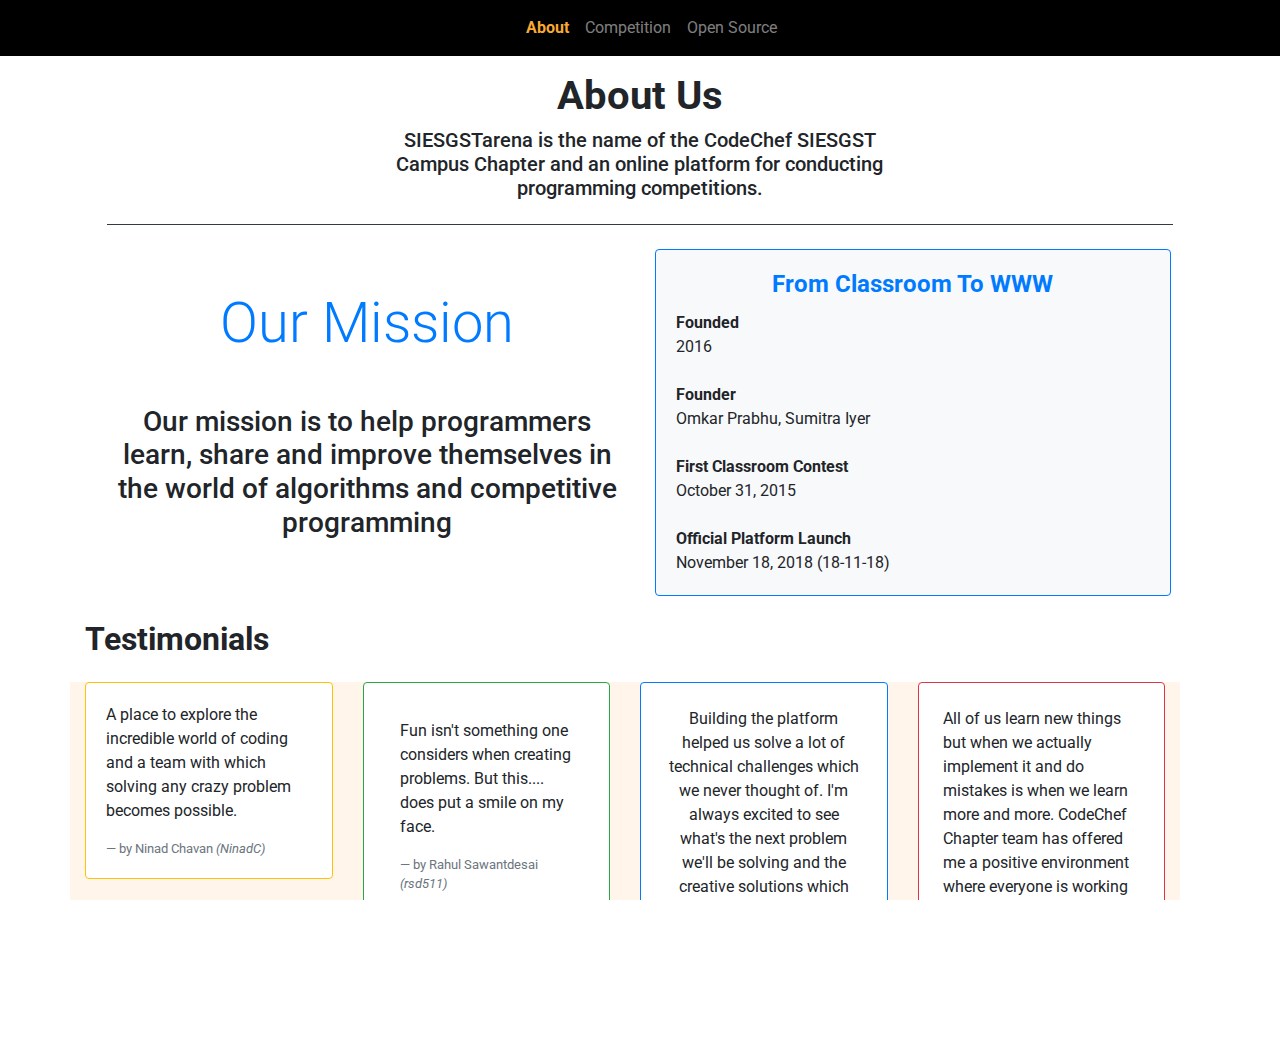
<file: about.html>
<!DOCTYPE html>
<html lang="en">
<head>
    <meta charset="UTF-8">
    <meta name="viewport" content="width=device-width, initial-scale=1.0">
    <link rel="stylesheet" href="https://maxcdn.bootstrapcdn.com/bootstrap/4.0.0/css/bootstrap.min.css" integrity="sha384-Gn5384xqQ1aoWXA+058RXPxPg6fy4IWvTNh0E263XmFcJlSAwiGgFAW/dAiS6JXm" crossorigin="anonymous">
    <script src="https://code.jquery.com/jquery-3.1.1.slim.min.js" integrity="sha384-A7FZj7v+d/sdmMqp/nOQwliLvUsJfDHW+k9Omg/a/EheAdgtzNs3hpfag6Ed950n" crossorigin="anonymous"></script>
    <script src="https://maxcdn.bootstrapcdn.com/bootstrap/4.0.0/js/bootstrap.min.js" integrity="sha384-JZR6Spejh4U02d8jOt6vLEHfe/JQGiRRSQQxSfFWpi1MquVdAyjUar5+76PVCmYl" crossorigin="anonymous"></script>
    <link rel="stylesheet" href="https://cdnjs.cloudflare.com/ajax/libs/font-awesome/4.7.0/css/font-awesome.min.css">
    <link rel="stylesheet" type="text/css" href="./about.css">
    <title>SIESGSTarena</title>
    <style>
         @media screen and (min-width: 1200px) {
            .pos {
                padding-left: 433px;
            }
        }
        @media screen and (min-width: 1000px) and (max-width: 1199px) {
            .pos {
                padding-left: 310px;
            }
        }
    </style>
</head>
<body style="padding-top: 40px;">
    <nav class="navbar navbar-dark navbar-expand-sm fixed-top" style="background-color: black;">
        <div class="container">
            <button class="navbar-toggler" type="button" data-toggle="collapse" data-target="#Navbar">
                <span class="navbar-toggler-icon" style="color: floralwhite;"></span>
            </button><span></span>
            <div class="collapse navbar-collapse pos" id="Navbar">
                <ul class="navbar-nav mr-auto">
                    <li class="nav-item active"><a class="nav-link" href="#"><span
                                style="color: #F9AA33;"><b>About</b></span></a></li>
                    <li class="nav-item"><a class="nav-link" href="./competition.html"><span
                                >Competition</span></a></li>
                    <li class="nav-item"><a class="nav-link" href="./openSource.html"><span
                                >Open Source</span></a></li>
                </ul>
            </div>
        </div>
    </nav>
    <div class="row mt-2">
        <div class="col-lg-12 text-center mt-4">
            <h1 class="font-weight-bold">About Us</h1>
        </div>
        <div class="col-lg-5 mb-3 text-center mx-auto">
            <h5>SIESGSTarena is the name of the CodeChef SIESGST Campus Chapter 
                and an online platform for conducting programming competitions.</h5>
        </div>
    </div>
    <div class="border-top border-dark col col-lg-10 mx-auto"></div>
    <div class="row my-4">
        <div class="col-lg-5 align-self-center  offset-lg-1">
            <h1 class="display-4 text-center text-primary">Our Mission</h1> 
            <br>
            <p class="font-weight-bold" id="mission">
                <h3 class="text-center">Our mission is to help programmers learn, 
                share and improve themselves in the world 
                of algorithms and competitive programming</h3>
            </p>
        </div>
        <div class="col-lg-5 align-self-center">
            <div class="card bg-light border-primary">
                <div class="card-body">
                    <h4 class="card-title text-center font-weight-bold text-primary">From Classroom To WWW</h4>
                    <span class="font-weight-bold">Founded</span>
                    <br>
                    2016
                    <br><br>
                    <span class="font-weight-bold">Founder</span>
                    <br>
                    Omkar Prabhu, Sumitra Iyer
                    <br><br>
                    <span class="font-weight-bold">First Classroom Contest</span>
                    <br>
                    October 31, 2015
                    <br><br>
                    <span class="font-weight-bold">Official Platform Launch</span>
                    <br>
                    November 18, 2018 (18-11-18) 
                </div>
            </div>
        </div>
    </div>
    <div class="container my-4">
        <h2 class="font-weight-bold">Testimonials</h2>
        <div class="row flex-row flex-nowrap my-4" id="box">
            <div class="col col-sm-6 col-md-4 col-lg-3">
                <div class="card border-warning">
                    <blockquote class="blockquote mb-0 card-body">
                      <p>A place to explore the incredible world of coding and a team with which solving any crazy problem becomes possible.</p>
                      <footer class="blockquote-footer"><small class="text-muted"></small>by Ninad Chavan<em> (NinadC)</em></footer>
                   </blockquote>
                </div>
            </div>
            <div class="col col-sm-6 col-md-4 col-lg-3">
                <div class="card pad-2 p-3 border-success">
                    <blockquote class="blockquote mb-0 card-body">
                       <p>Fun isn't something one considers when creating problems. But this.... does put a smile on my face.</p>
                       <footer class="blockquote-footer"><small class="text-muted"></small>by Rahul Sawantdesai<em> (rsd511)</em></footer>
                    </blockquote>
                 </div>
            </div>
            <div class="col col-sm-6 col-md-4 col-lg-3">
                <div class="card border-primary text-center p-4">
                    <blockquote class="blockquote mb-0"></blockquote>
                    <p>Building the platform helped us solve a lot of technical challenges which we never thought of. I'm always excited to see what's the next problem we'll be solving and the creative solutions which comes with it.</p>
                    <footer class="blockquote-footer"><small></small>by Omkar Prabhu<em> (prabhuomkar)</em></footer>
                 </div>
            </div>
            <div class="col col-sm-6 col-md-4 col-lg-3">
                <div class="card p-1 border-danger">
                    <blockquote class="blockquote mb-0 card-body">
                       <p>All of us learn new things but when we actually implement it and do mistakes is when we learn more and more. CodeChef Chapter team has offered me a positive environment where everyone is working with passion towards perfecting a work.</p>
                       <footer class="blockquote-footer"><small class="text-muted"></small>by Shambhavi Sudarsan<em> (shambhavi)</em></footer>
                    </blockquote>
                 </div>
            </div>
            <div class="col col-sm-6 col-md-4 col-lg-3">
                <div class="card border-success">
                    <blockquote class="blockquote mb-0 card-body">
                       <p>Every puzzle has a solution , every question has an answer, the real puzzle lies in speed, and the real question is in your head. Can I solve this?</p>
                       <footer class="blockquote-footer"><small class="text-muted"></small>by Harsh Agrawal<em> (harshagr18))</em></footer>
                    </blockquote>
                 </div>
            </div>
            <div class="col col-sm-6 col-md-4 col-lg-3">
                <div class="card border-warning">
                    <blockquote class="blockquote mb-0 card-body">
                      <p>A battleground where you contend to conquer, with a lot to Learn, Run and Debug...</p>
                      <footer class="blockquote-footer"><small class="text-muted"></small>by Cibin Chandrashekhar<em> (NinadC)</em></footer>
                   </blockquote>
                </div>
            </div>
        </div>
    </div>
</body>
</html>
</file>
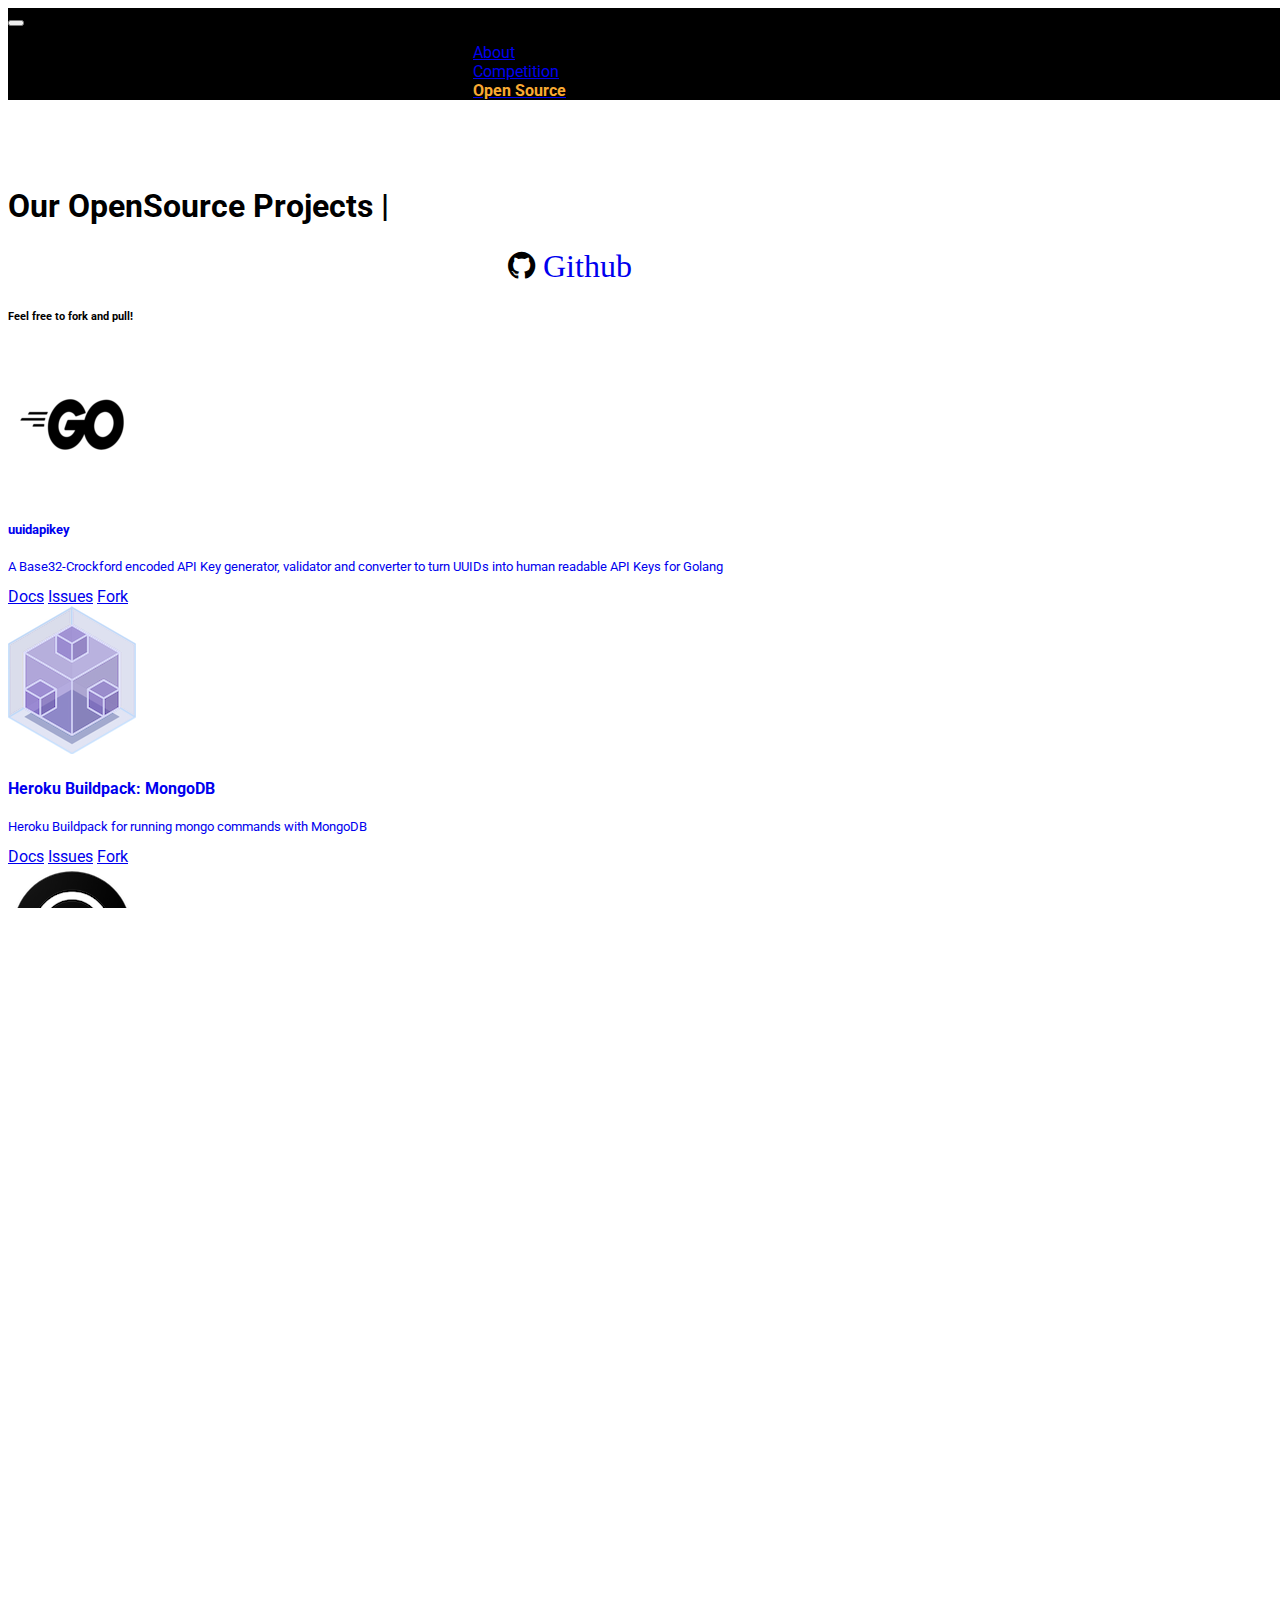
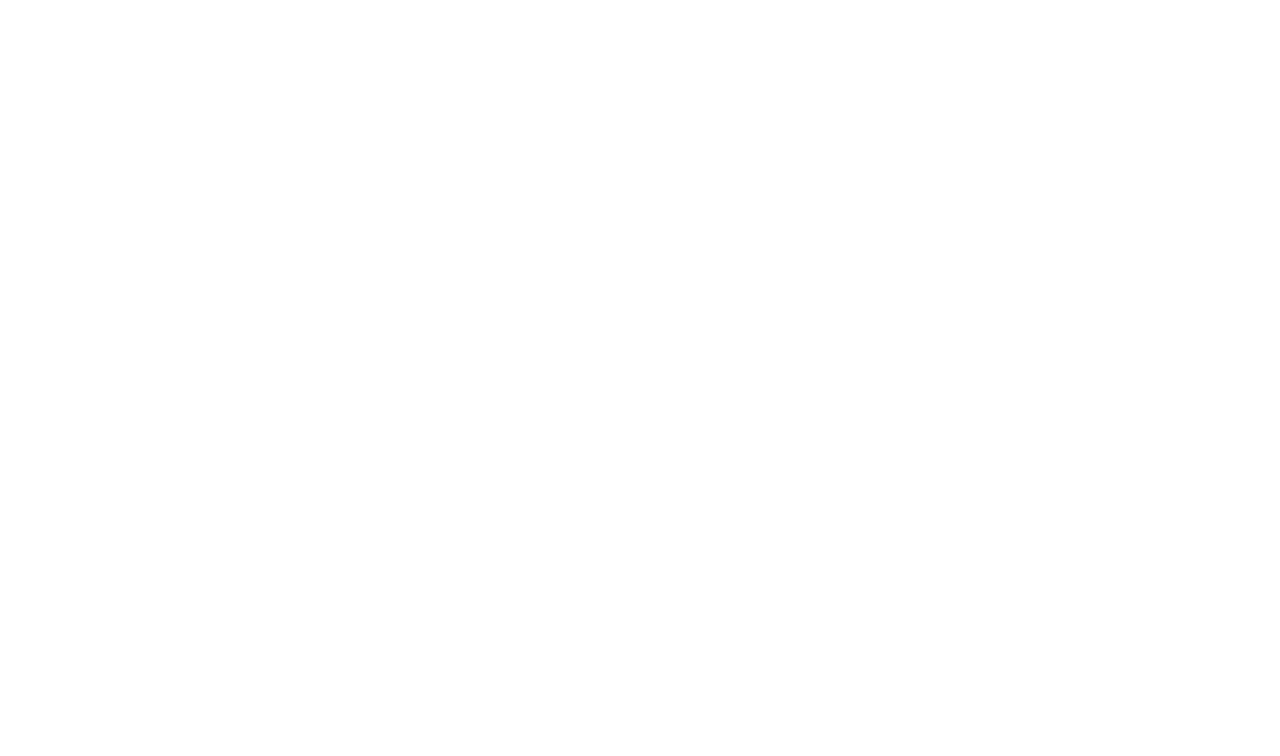
<file: openSource.html>
<!DOCTYPE html>
<html lang="en">
<head>
    <meta charset="UTF-8">
    <meta name="viewport" content="width=device-width, initial-scale=1.0">
    <title>SIESGSTarena</title>
    <link rel="stylesheet" href="https://stackpath.bootstrapcdn.com/bootstrap/4.5.0/css/bootstrap.min.css"
        integrity="sha384-9aIt2nRpC12Uk9gS9baDl411NQApFmC26EwAOH8WgZl5MYYxFfc+NcPb1dKGj7Sk" crossorigin="anonymous">
    <link rel="stylesheet" href="https://stackpath.bootstrapcdn.com/font-awesome/4.7.0/css/font-awesome.min.css">
    <link rel="stylesheet" href="https://unpkg.com/aos@next/dist/aos.css" />
    <style>
        @media screen and (min-width: 1200px) {
            .pos {
                padding-left: 425px;
            }
        }

        @media screen and (min-width: 1000px) and (max-width: 1199px) {
            .pos {
                padding-left: 310px;
            }
        }
    </style>
    <style>
        @import url('https://fonts.googleapis.com/css?family=Roboto&display=swap');
        @import url('https://fonts.googleapis.com/css?family=Recursive&display=swap');
    
        html,
        body {
          height: 100%;
          width: 100%;
          font-family: 'Roboto', sans-serif;
          overflow-x: hidden;
        }
    
        p {
          font-size: 0.8rem;
        }
      </style>
</head>
<body>
    <nav class="navbar navbar-dark navbar-expand-sm fixed-top" style="background-color: black;">
        <div class="container">
            <button class="navbar-toggler" type="button" data-toggle="collapse" data-target="#Navbar">
                <span class="navbar-toggler-icon" style="color: floralwhite;"></span>
            </button><span></span>
            <div class="collapse navbar-collapse pos" id="Navbar">
                <ul class="navbar-nav mr-auto">
                    <li class="nav-item"><a class="nav-link" href="./about.html"><span 
                                class="">About</span></a></li>
                    <li class="nav-item"><a class="nav-link" href="./competition.html"><span
                                class="">Competition</span></a></li>
                    <li class="nav-item active"><a class="nav-link" href="#"><span
                                class="" style="color: #F9AA33;"><b>Open Source</b></span></a></li>
                </ul>
            </div>
        </div>
    </nav>

    <div class="container my-4" style="padding-top: 50px;">
      <div class="row">
        <h1>Our OpenSource Projects |</h1>
        <h1><i class="fa fa-github" aria-hidden="true" style="position: relative; left: 500px;">
          <a href="https://github.com/siesgstarena" style="text-decoration:none">Github</a>
        </i></h1>
      </div>
      <div class="row">
        <h6>Feel free to fork and pull!</h6>
      </div>
      <div class="row text-center">
      <div class="row my-4" id="box">
        <div class="col col-xs-12 col-sm-12 col-md-12 col-lg-3 offset-lg-2">
            <div class="card">
                <div class="card-body text-dark">
                  <a href="https://github.com/siesgstarena/uuidapikey" style="text-decoration:none">
                    <img src="./img/go.png" class="img-fluid">
                    <h5>uuidapikey</h5>
                    <p class="text-dark">A Base32-Crockford encoded API Key generator, validator and converter to turn UUIDs into human readable API Keys for Golang</p>
                  </a>
                  <div class="row">
                    <div class="col-lg-12">
                      <a href="https://github.com/siesgstarena/uuidapikey/blob/master/README.md" target="_blank" class="mr-3">Docs</a>
                      <a href="https://github.com/siesgstarena/uuidapikey/issues" target="_blank" class="mr-3">Issues</a>
                      <a href="https://github.com/siesgstarena/uuidapikey/fork" target="_blank">Fork</a>
                    </div>
                  </div>
               </div>
            </div>
        </div>
        <div class="col col-sm-12 col-md-12 col-lg-3">
          <div class="card">
              <div class="card-body text-dark">
                <a href="https://github.com/siesgstarena/heroku-buildpack-mongo" style="text-decoration:none">
                  <img src="./img/heroku.png" class="img-fluid">
                  <h4 class="mt-3">Heroku Buildpack: MongoDB</h4>
                  <p class="text-dark">Heroku Buildpack for running mongo commands with MongoDB</p>
                </a>
                <div class="row">
                  <div class="col-lg-12">
                    <a href="https://github.com/siesgstarena/heroku-buildpack-mongo/blob/master/README.md" target="_blank" class="mr-3">Docs</a>
                    <a href="https://github.com/siesgstarena/heroku-buildpack-mongo/issues" target="_blank" class="mr-3">Issues</a>
                    <a href="https://github.com/siesgstarena/heroku-buildpack-mongo/fork" target="_blank">Fork</a>
                  </div>
                </div>
             </div>
          </div>
      </div>
      <div class="col col-sm-12 col-md-12 col-lg-3">
        <div class="card">
            <div class="card-body text-dark">
              <a href="https://github.com/siesgstarena/epicentre" style="text-decoration:none">
                <img src="./img/epicenter.png" class="img-fluid mb-4">
                <h4 class="mt-3">Epicentre</h4>
                <p class="text-dark">Cloud Monitoring and Deployment Tool written in Typescript built by SIESGSTarena Platform Team</p>
              </a>
              <div class="row">
                <div class="col-lg-12">
                  <a href="https://github.com/siesgstarena/epicentre/blob/master/README.md" target="_blank" class="mr-3">Docs</a>
                  <a href="https://github.com/siesgstarena/epicentre/issues" target="_blank" class="mr-3">Issues</a>
                  <a href="https://github.com/siesgstarena/epicentre/fork" target="_blank">Fork</a>
                </div>
              </div>
           </div>
        </div>
      </div>
    </div>
    <div class="row">
      <div class="col col-sm-6 col-md-4 col-lg-3 offset-lg-3">
        <div class="card">
            <div class="card-body text-dark">
              <a href="https://github.com/siesgstarena/epicentre-android" style="text-decoration:none">
                <img src="./img/epicenter.png" class="img-fluid">
                <h4 claxss="mt-2">epicentre-android</h4>
                <p class="text-dark">Cloud Monitoring and Deployment Tool written in Typescript built by SIESGSTarena Platform Team</p>
              </a>
              <div class="row">
                <div class="col-lg-12">
                  <a href="https://github.com/siesgstarena/epicentre-android/blob/master/README.md" target="_blank" class="mr-3">Docs</a>
                  <a href="https://github.com/siesgstarena/epicentre-android/issues" target="_blank" class="mr-3">Issues</a>
                  <a href="https://github.com/siesgstarena/epicentre-android/fork" target="_blank">Fork</a>
                </div>
              </div>
           </div>
        </div>
      </div>
      <div class="col col-sm-6 col-md-4 col-lg-3">
        <div class="card">
            <div class="card-body text-dark">
              <a href="https://github.com/siesgstarena/Arena-2.0" style="text-decoration:none">
                <img src="./img/react.png" class="img-fluid">
                <h4>Arena-2.0</h4>
                <p class="text-dark">New frontend for SIESGSTarena built using React</p>
              </a>
              <div class="row">
                <div class="col-lg-12">
                  <a href="https://github.com/siesgstarena/Arena-2.0/blob/master/README.md" target="_blank" class="mr-3">Docs</a>
                  <a href="https://github.com/siesgstarena/Arena-2.0/issues" target="_blank" class="mr-3">Issues</a>
                  <a href="https://github.com/siesgstarena/Arena-2.0/fork" target="_blank">Fork</a>
                </div>
              </div>
           </div>
        </div>
      </div>
    </div>
  </div>
</body>
</html>
</file>
<file: about.css>
@import url('https://fonts.googleapis.com/css?family=Roboto&display=swap');

html,body{
    height: 100%;
    width: 100%;
    font-family: 'Roboto',sans-serif;
    overflow-x: hidden;
}

.padding-0{
    padding-right:0;
    padding-left:0;
}

.blockquote{
    font-size: medium;
}

.card-block {
    min-height: 220px;
}
#box::-webkit-scrollbar { width: 0 !important }
body::-webkit-scrollbar { width: 0 !important }
#box {
    overflow-y: visible;
    overflow-x: auto;
    vertical-align: text-top;   
    background-color: #fff5eb;
    padding: 0;
    width: 100%;
    clear: both;
    border-spacing: 5px;
}
.intro-section {
    display: table-cell;
}
</file>
